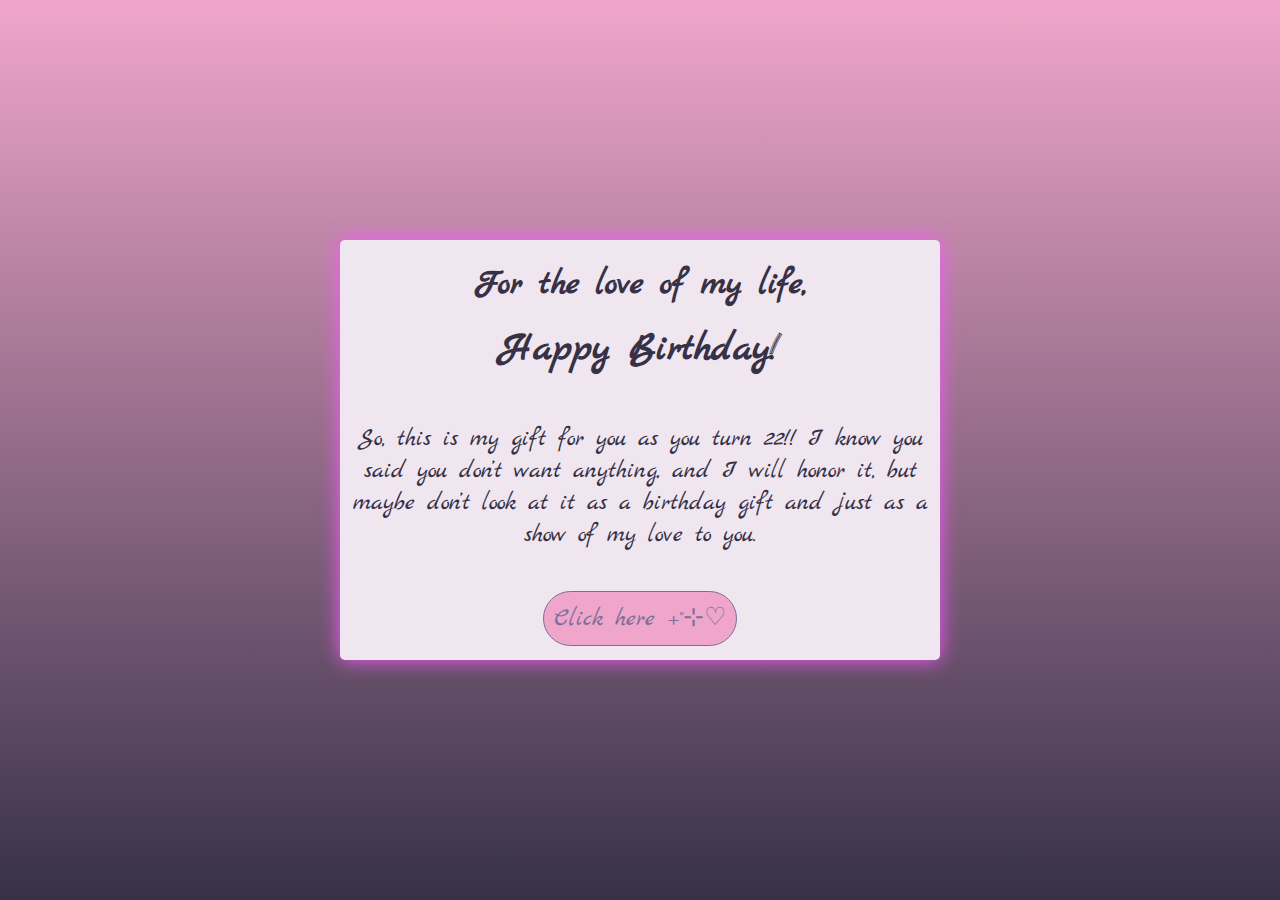
<file: index.html>
<!DOCTYPE html>
<html lang="en">
<head>
    <meta charset="UTF-8">
    <meta name="viewport" content="width=device-width, initial-scale=1.0">
    <title>For my love</title>
    <link rel="stylesheet" href="first.css">
</head>
<body id="gradient">
    <div class="container" id="box1">
        <h1 class="first-title">For the love of my life,</h1>
        <h2 class="first-sub">Happy Birthday!</h2>
        <p class="first-p">So, this is my gift for you as you turn 22!!
            I know you said you don’t want anything, and I will honor it, but maybe don’t look at it as a birthday gift and just as a show of my love to you.
        </p>
        <a href="scnd.html" class="first-btn">Click here ₊˚⊹♡</a>
    </div>
</body>
</html>
</file>
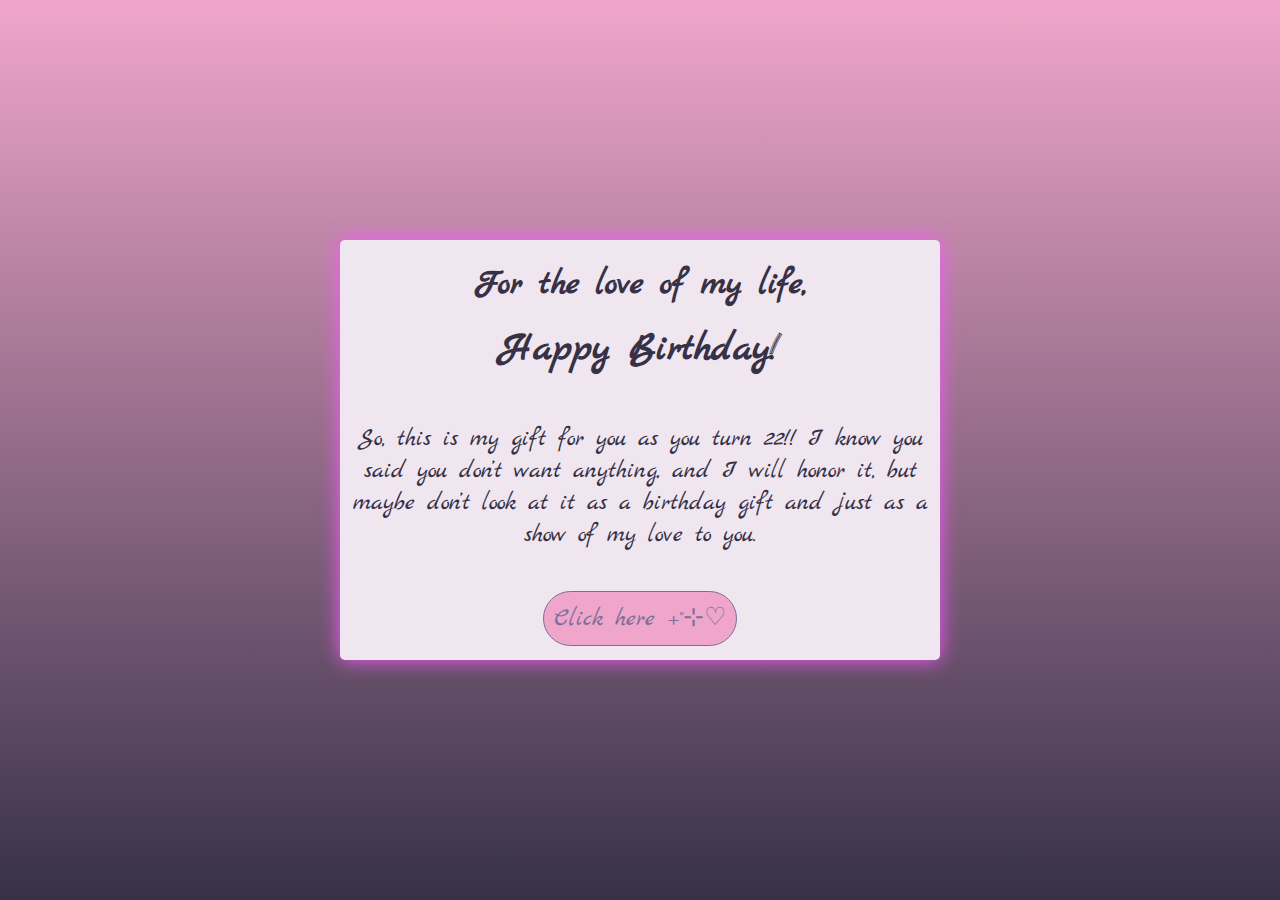
<file: first.html>
<!DOCTYPE html>
<html lang="en">
<head>
    <meta charset="UTF-8">
    <meta name="viewport" content="width=device-width, initial-scale=1.0">
    <title>For my love</title>
    <link rel="stylesheet" href="first.css">
</head>
<body id="gradient">
    <div class="container" id="box1">
        <h1 class="first-title">For the love of my life,</h1>
        <h2 class="first-sub">Happy Birthday!</h2>
        <p class="first-p">So, this is my gift for you as you turn 22!!
            I know you said you don’t want anything, and I will honor it, but maybe don’t look at it as a birthday gift and just as a show of my love to you.
        </p>
        <a href="scnd.html" class="first-btn">Click here ₊˚⊹♡</a>
    </div>
</body>
</html>
</file>
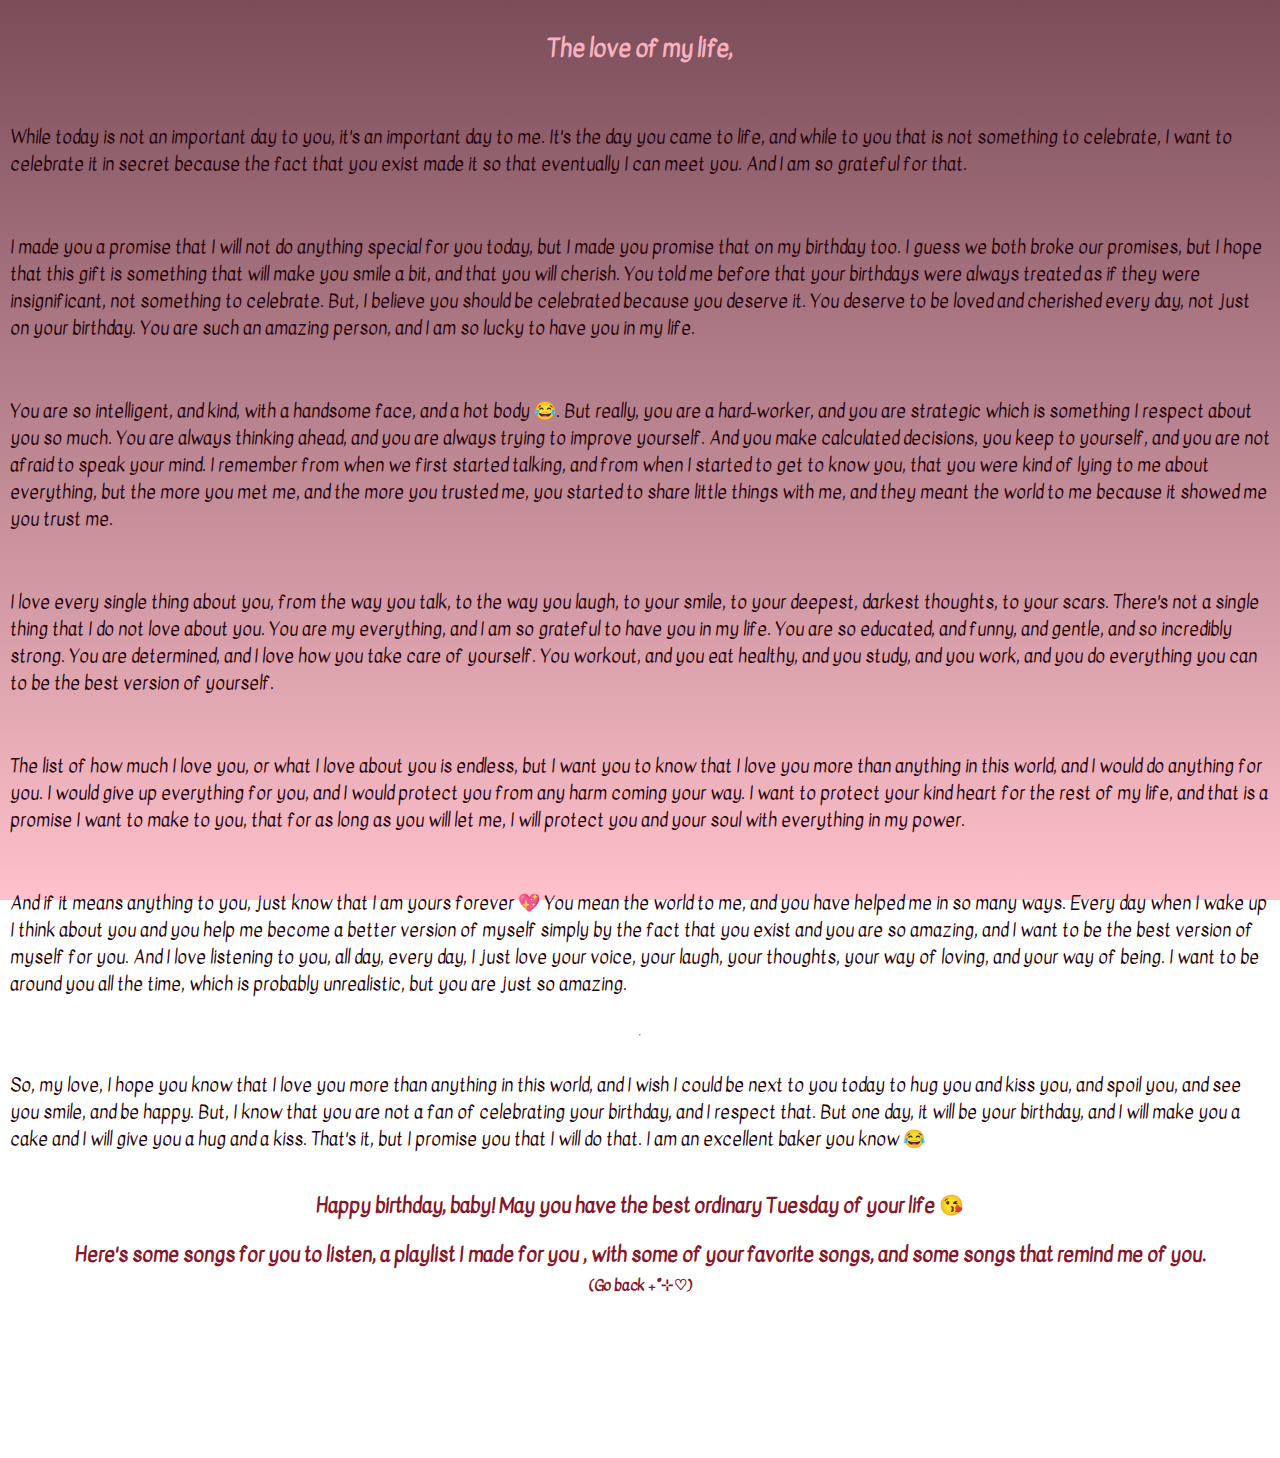
<file: scnd.html>
<!DOCTYPE html>
<html lang="en">
<head>
    <meta charset="UTF-8">
    <meta name="viewport" content="width=device-width, initial-scale=1.0">
    <title>Happy Birthday! 💖</title>
    <link rel="stylesheet" href="scnd.css">
</head>
<body id="gradient">
        <h2>The love of my life,</h2>
        <p>
            While today is not an important day to you, it's an important day to me. 
            It's the day you came to life, and while to you that is not something to celebrate, I want to celebrate it in secret because
            the fact that you exist made it so that eventually I can meet you. And I am so grateful for that.
        </p>
        <p>
            I made you a promise that I will not do anything special for you today, but I made you promise that on my birthday too. 
            I guess we both broke our promises, but I hope that this gift is something that will make you smile a bit, and that you will cherish.
            You told me before that your birthdays were always treated as if they were insignificant, not something to celebrate. 
            But, I believe you should be celebrated because you deserve it. You deserve to be loved and cherished every day, not just on your birthday.
            You are such an amazing person, and I am so lucky to have you in my life.
        </p>
        <p>
            You are so intelligent, and kind, with a handsome face, and a hot body 😂. But really, you are a hard-worker, and you are strategic
            which is something I respect about you so much. You are always thinking ahead, and you are always trying to improve yourself.
            And you make calculated decisions, you keep to yourself, and you are not afraid to speak your mind. I remember from when we first
            started talking, and from when I started to get to know you, that you were kind of lying to me about everything, but the more you met me,
            and the more you trusted me, you started to share little things with me, and they meant the world to me because it showed me you trust me.
        </p>
        <p>
            I love every single thing about you, from the way you talk, to the way you laugh, to your smile, to your deepest, darkest thoughts, to your scars.
            There's not a single thing that I do not love about you. You are my everything, and I am so grateful to have you in my life. 
            You are so educated, and funny, and gentle, and so incredibly strong. You are determined, and I love how you take care of yourself.
            You workout, and you eat healthy, and you study, and you work, and you do everything you can to be the best version of yourself.
        </p>
        <p>
            The list of how much I love you, or what I love about you is endless, but I want you to know that I love you more than anything in this world, 
            and I would do anything for you. I would give up everything for you, and I would protect you from any harm coming your way. I want to protect your 
            kind heart for the rest of my life, and that is a promise I want to make to you, that for as long as you will let me, I will protect you and your
            soul with everything in my power.
        </p>
        <p>
            And if it means anything to you, just know that I am yours forever 💖
            You mean the world to me, and you have helped me in so many ways. Every day when I wake up I think about you and you help me become a better
            version of myself simply by the fact that you exist and you are so amazing, and I want to be the best version of myself for you.
            And I love listening to you, all day, every day, I just love your voice, your laugh, your thoughts, your way of loving, and your way of being.
            I want to be around you all the time, which is probably unrealistic, but you are just so amazing.
        </p>
        <hr class="hr-style">
        <p>
            So, my love, I hope you know that I love you more than anything in this world, and I wish I could be next to you today to hug you and kiss you,
            and spoil you, and see you smile, and be happy. But, I know that you are not a fan of celebrating your birthday, and I respect that.
            But one day, it will be your birthday, and I will make you a cake and I will give you a hug and a kiss. That's it, but I promise you that I will do that. I am an excellent baker you know 😂
        </p>
        <h6>Happy birthday, baby! May you have the best ordinary Tuesday of your life 😘</h6>
            <h6>Here's some songs for you to listen, a playlist I made for you , with some of your favorite songs, and some songs that remind me of you. <br><a href="index.html" class="scnd-btn">(Go back ₊˚⊹♡)</a></h6>
            <iframe style="border-radius:10px;" src="https://open.spotify.com/embed/playlist/6hU8ZEDglRf39SyelZL4hb?utm_source=generator&theme=0" width="70%" height="152" frameBorder="0" allowfullscreen="" allow="autoplay; clipboard-write; encrypted-media; fullscreen; picture-in-picture" loading="lazy"></iframe>
</body>
</html>
</file>
<file: first.css>
@import url('https://fonts.googleapis.com/css2?family=Marck+Script&display=swap');

html, body {
    height: 100%;
    margin: 0;
    display: flex;
    justify-content: center;
    align-items: center;
    overflow: hidden;
    font-family: "Marck Script", serif;
}

#gradient {
    background: linear-gradient(to top, #363147, #f0a6ca);
    background-repeat: no-repeat;
    background-attachment: fixed;
    background-size: cover;
    width: 100%;
    height: 100%;
    display: flex; 
    justify-content: center;
    align-items: center;
}

#box1 {
    border-color: #7a6f9b; 
    box-shadow: 0 0 20px #f759ff; 
    background-color: #f0e6ef;
    border-radius: 5px;
    width: 600px;
    height: 420px;
    display: flex;
    flex-direction: column;
    align-items: center;
    gap: 15px;
    overflow: hidden;
}

.first-title {
    color: #363147;
    font-size: 35px;
    margin-bottom: 0px !important;
}

.first-sub {
    color: #363147;
    font-size: 40px;
    margin-top: 3px !important;
}

.first-p {
    color: #363147;
    font-size: 25px;
    text-align: center;
    margin-top: 0px !important;
}

.first-btn {
    background-color: #f0a6ca;
    padding: 10px;
    font-size: 25px;
    border: 1px solid #7a6f9b;
    border-radius: 50px;
    color: #7a6f9b;
    text-decoration: none;
    position: relative;
    align-self: bottom;
}

.first-btn:visited,
.first-btn:active,
.first-btn:focus {
    color: #7a6f9b;
    text-decoration: none;
    outline: none;
}

.first-btn:hover {
    background-color: #b8bedd;
    border-color: #9c89b8;
    cursor: crosshair;
}
</file>
<file: scnd.css>
@import url('https://fonts.googleapis.com/css2?family=Kavivanar&display=swap');

html, body {
    height: 100%;
    margin: 0;
    font-family: "Kavivanar", serif;
    display: flex;
    flex-direction: column;
    align-items: center;
}

#gradient {
    background: linear-gradient(to top, #ffc1cb, #7a4d59);
    background-repeat: no-repeat;
    background-attachment: fixed;
    background-size: cover;
    width: 100%;
    height: 100%;
}

h1, h2, h3, h4, h5, h6, p {
    padding: 10px;
    color:#fbb1bd;
}

.scnd-btn {
    padding: 10px;
    font-size: 15px;
    color: #85182a;
    text-decoration: none;
}

.scnd-btn:visited,
.scnd-btn:active,
.scnd-btn:focus {
    color: #250902;
    text-decoration: none;
    outline: none;
}

p {
    font-size: 18px;
    color: #25000a;
}

h6 {
    font-size: 20px;
    color: #85182a;
    text-align: center;
    margin: 0px;
}
</file>
